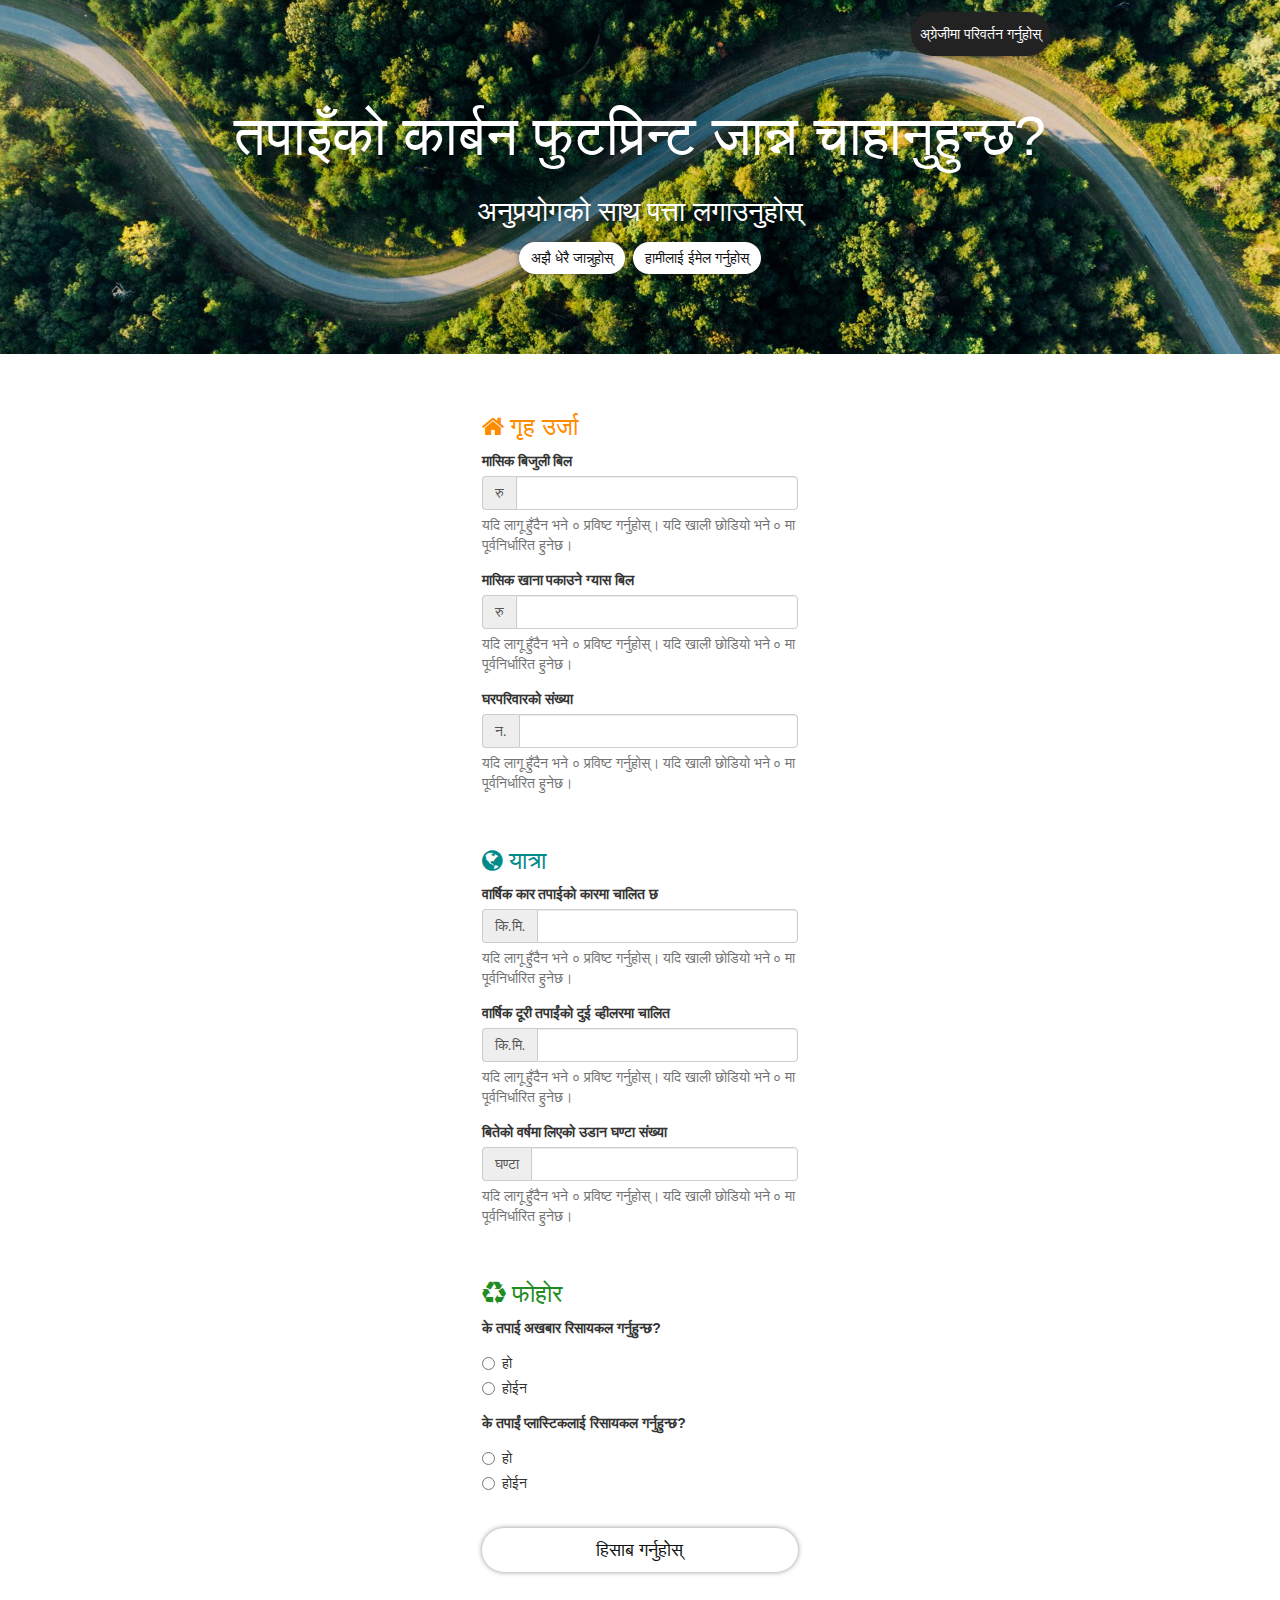
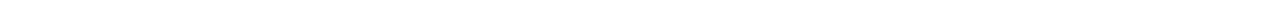
<file: index.html>
<!DOCTYPE html>
<html lang="en">
  <head>
    <title>Carbon Footprint Calculator</title>
    <meta charset="utf-8" />
    <meta http-equiv="X-UA-Compatible" content="IE=edge" />
    <meta
      name="viewport"
      content="width=device-width, initial-scale=1, maximum-scale=1, user-scalable=no"
    />

    <!-- Latest compiled and minified CSS -->
    <link
      rel="stylesheet"
      href="https://maxcdn.bootstrapcdn.com/bootstrap/3.3.7/css/bootstrap.min.css"
      integrity="sha384-BVYiiSIFeK1dGmJRAkycuHAHRg32OmUcww7on3RYdg4Va+PmSTsz/K68vbdEjh4u"
      crossorigin="anonymous"
    />
    <link
      rel="stylesheet"
      href="https://maxcdn.bootstrapcdn.com/font-awesome/4.6.3/css/font-awesome.min.css"
    />
    <link rel="stylesheet" type="text/css" href="style.css" />
    <link rel="shortcut icon" href="favicon.png" type="image/x-icon" />
  </head>
  <body>
    <div class="container-fluid">
      <div class="row">
        <div
          class="col-xs-12 col-sm-12 col-md-12 col-lg-12 text-center"
          id="announcement-panel"
        >
          <button class="btn btn-primary" id="langBtn">Change to Nepali</button>
          <h1 id="announcementHeader">Want to know your Carbon Footprint?</h1>
          <h3 id="announcementSubheader">Find out with the app</h3>
          <a
            class="btn btn-success"
            id="knowMore"
            href="about.html"
            role="button"
            >Learn more</a
          >
          <a
            class="btn btn-primary"
            id="email"
            href="mailto:info@carbondeleters.co"
            role="button"
            >Email us</a
          >
        </div>
      </div>
      <div class="row">
        <div class="col-xs-12 col-sm-12 col-md-4 col-lg-4"></div>
        <div class="col-xs-12 col-sm-12 col-md-4 col-lg-4">
          <div id="form">
            <form>
              <h3 id="home-energy-label">
                <i class="fa fa-home" aria-hidden="true"></i>
                <span id="homeEnergyLabel">Home Energy</span>
              </h3>
              <div class="form-group">
                <label for="electric" id="electricLabel"
                  >Monthly electric bill</label
                >
                <div class="input-group">
                  <div class="input-group-addon" id="currency1">Nrs</div>
                  <input
                    class="form-control"
                    id="electric"
                    type="number"
                    min="0"
                    step="0.01"
                  />
                </div>
                <span class="help-block" id="helpBlock1"
                  >Enter 0 if not applicable. If left blank, will default to
                  0.</span
                >
              </div>
              <div class="form-group">
                <label for="gas" id="gasLabel">Monthly Cooking Gas bill</label>
                <div class="input-group">
                  <div class="input-group-addon" id="currency2">Nrs</div>
                  <input
                    class="form-control"
                    id="gas"
                    type="number"
                    min="0"
                    step="0.01"
                  />
                </div>
                <span class="help-block" id="helpBlock2"
                  >Enter 0 if not applicable. If left blank, will default to
                  0.</span
                >
              </div>
              <div class="form-group">
                <label for="household" id="householdLabel"
                  >Number of people in household</label
                >
                <div class="input-group">
                  <div class="input-group-addon" id="number">No.</div>
                  <input
                    class="form-control"
                    id="household"
                    type="number"
                    min="0"
                    step="1"
                  />
                </div>
                <span class="help-block" id="helpBlock6"
                  >Enter 0 if not applicable. If left blank, will default to
                  0.</span
                >
              </div>
              <br />
              <h3 class="form-section-label" id="travel-label">
                <i class="fa fa-globe" aria-hidden="true"></i>
                <span id="travelLabel">Travel</span>
              </h3>
              <div class="form-group">
                <label for="car" id="carLabel"
                  >Annual distance driven on your car</label
                >
                <div class="input-group">
                  <div class="input-group-addon" id="distance1">Km</div>
                  <input
                    class="form-control"
                    id="car"
                    type="number"
                    min="0"
                    step="1"
                  />
                </div>
                <span class="help-block" id="helpBlock3"
                  >Enter 0 if not applicable. If left blank, will default to
                  0.</span
                >
              </div>
              <div class="form-group">
                <label for="two-wheeler" id="wheeler"
                  >Annual distance driven on your two wheeler</label
                >
                <div class="input-group">
                  <div class="input-group-addon" id="distance2">Km</div>
                  <input
                    class="form-control"
                    id="two-wheeler"
                    type="number"
                    min="0"
                    step="1"
                  />
                </div>
                <span class="help-block" id="helpBlock4"
                  >Enter 0 if not applicable. If left blank, will default to
                  0.</span
                >
              </div>
              <div class="form-group">
                <label for="flights-4-more" id="flightLabel"
                  >Number of hours of flights taken in the past year
                </label>
                <div class="input-group">
                  <div class="input-group-addon" id="hourLabel">hr</div>
                  <input
                    class="form-control"
                    id="flights-4-more"
                    type="number"
                    min="0"
                    step="1"
                  />
                </div>

                <span class="help-block" id="helpBlock5"
                  >Enter 0 if not applicable. If left blank, will default to
                  0.</span
                >
              </div>
              <br />
              <h3 class="form-section-label" id="waste-label">
                <i class="fa fa-recycle" aria-hidden="true"></i>
                <span id="wasteLabel">Waste</span>
              </h3>
              <div class="form-group">
                <label id="recycleLabel">Do you recycle newspaper?</label>
                <div
                  class="alert alert-danger"
                  role="alert"
                  id="newspaper-alert"
                >
                  <span id="selection1"></span> You need to make a selection.
                </div>
                <div class="radio">
                  <label>
                    <input
                      type="radio"
                      name="newspaperOptionsRadios"
                      id="optionsRadio1"
                      value="option1"
                    />
                    <span id="yesLabel1">Yes</span>
                  </label>
                </div>
                <div class="radio">
                  <label>
                    <input
                      type="radio"
                      name="newspaperOptionsRadios"
                      id="optionsRadio2"
                      value="option2"
                    />
                    <span id="noLabel1">No</span>
                  </label>
                </div>
              </div>
              <div class="form-group">
                <label id="plasticLabel">Do you recycle plastics?</label>
                <div
                  class="alert alert-danger"
                  role="alert"
                  id="alum-tin-alert"
                >
                  <span id="selection2">You need to make a selection.</span>
                </div>
                <div class="radio">
                  <label>
                    <input
                      type="radio"
                      name="alumtinOptionsRadios"
                      id="optionsRadio3"
                      value="option3"
                    />
                    <span id="yesLabel2">Yes</span>
                  </label>
                </div>
                <div class="radio">
                  <label>
                    <input
                      type="radio"
                      name="alumtinOptionsRadios"
                      id="optionsRadio4"
                      value="option4"
                    />
                    <span id="noLabel2">No</span>
                  </label>
                </div>
              </div>
              <br />
              <button
                id="calculateBtn"
                type="button"
                class="btn btn-success btn-lg btn-block"
              >
                Calculate
              </button>
            </form>
          </div>

          <div id="results" class="text-center">
            <h1 id="score"></h1>
            <br />
            <p class="lead" id="lead">
              This number represents the amount of greenhouse gases in units of
              carbon dioxide you emit per year
            </p>
            <br />
            <h5 class="bg-success score-info" id="level1">
              6,000 or below is EXCELLENT
            </h5>
            <h5 class="bg-info score-info" id="level2">
              6,000 to 15,999 is GOOD
            </h5>
            <h5 class="bg-warning score-info" id="level3">
              16,000 to 22,000 is AVERAGE
            </h5>
            <h5 class="bg-danger score-info" id="level4">
              22,000 or above is BAD
            </h5>
            <br />
            <br />
            <br />
            <button
              id="recalculateBtn"
              type="button"
              class="btn btn-success btn-lg btn-block"
            >
              Recalculate
            </button>
          </div>
        </div>
        <div class="col-xs-12 col-sm-12 col-md-4 col-lg-4"></div>
      </div>
    </div>
    <!-- jQuery (necessary for Bootstrap's JavaScript plugins) -->
    <script src="https://ajax.googleapis.com/ajax/libs/jquery/1.12.4/jquery.min.js"></script>
    <!-- Latest compiled and minified JavaScript -->
    <script
      src="https://maxcdn.bootstrapcdn.com/bootstrap/3.3.7/js/bootstrap.min.js"
      integrity="sha384-Tc5IQib027qvyjSMfHjOMaLkfuWVxZxUPnCJA7l2mCWNIpG9mGCD8wGNIcPD7Txa"
      crossorigin="anonymous"
    ></script>
    <script src="script.js" type="text/javascript"></script>
  </body>
</html>
</file>
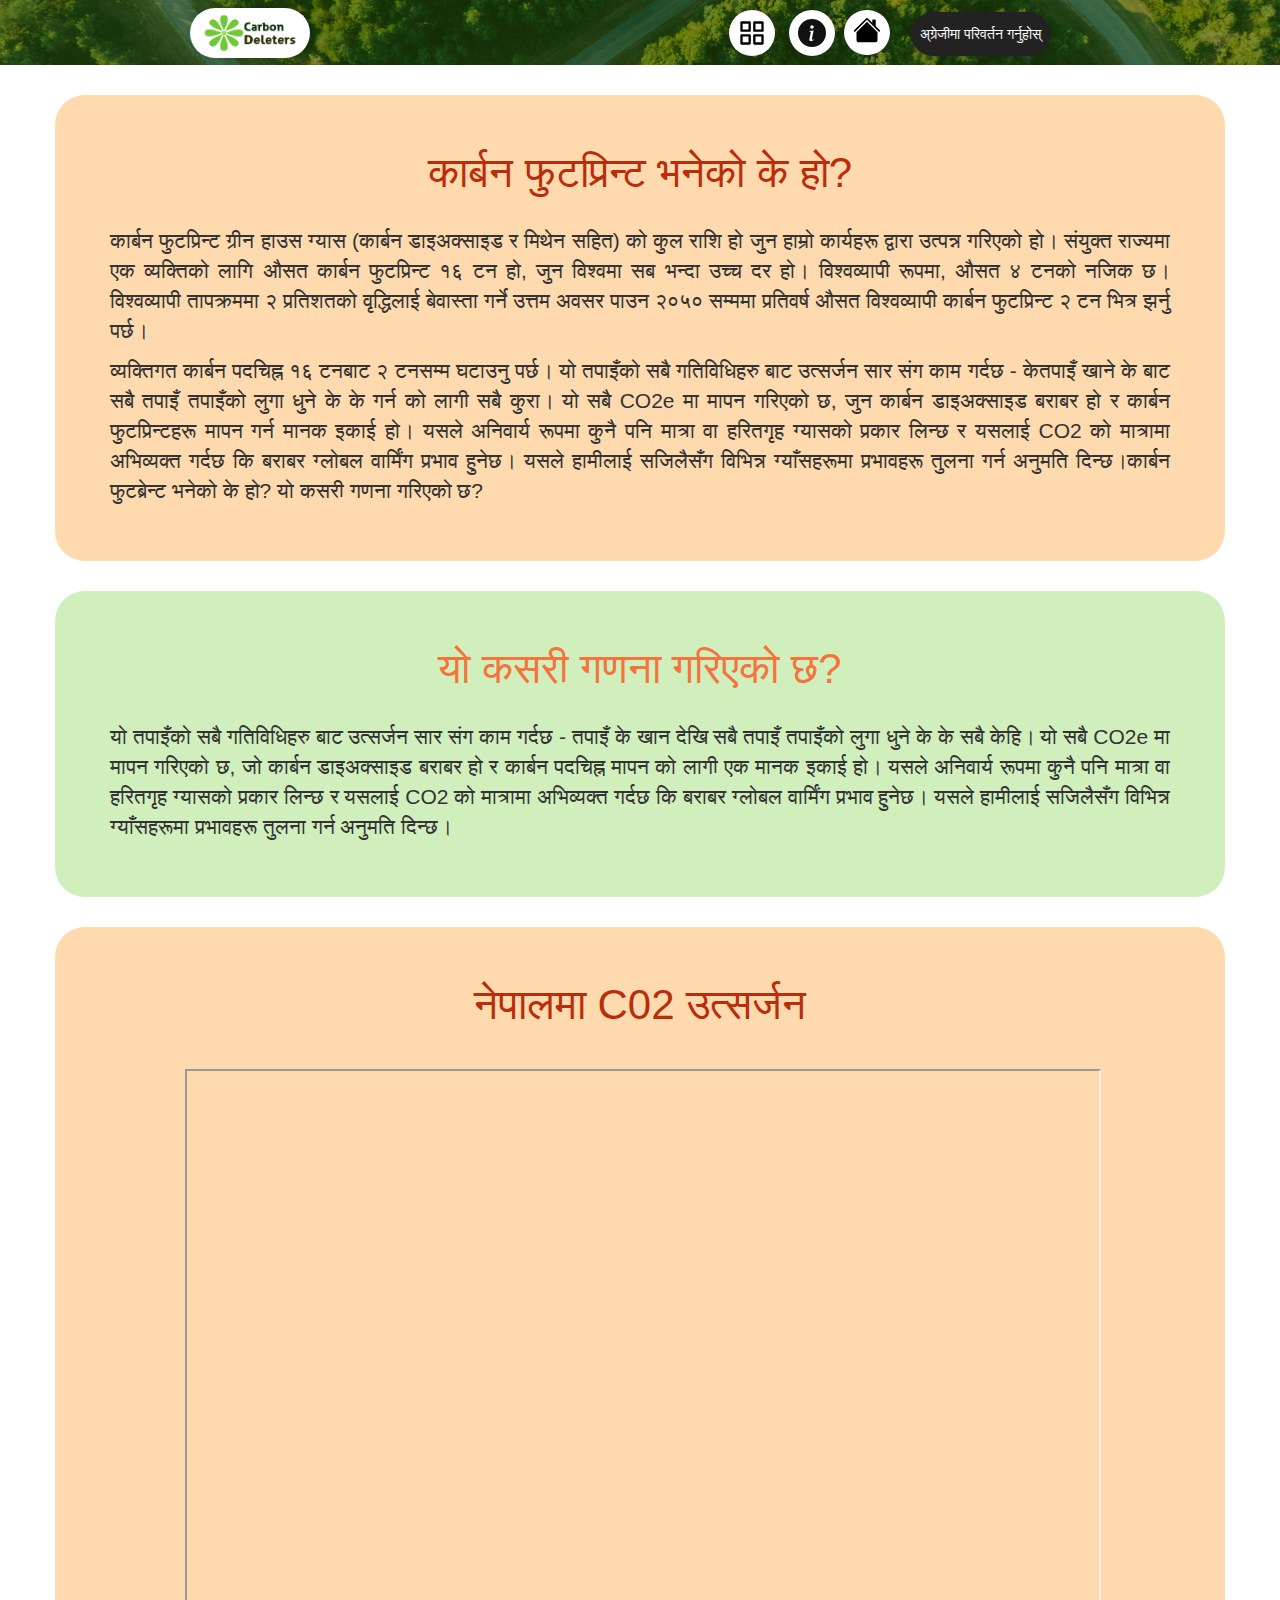
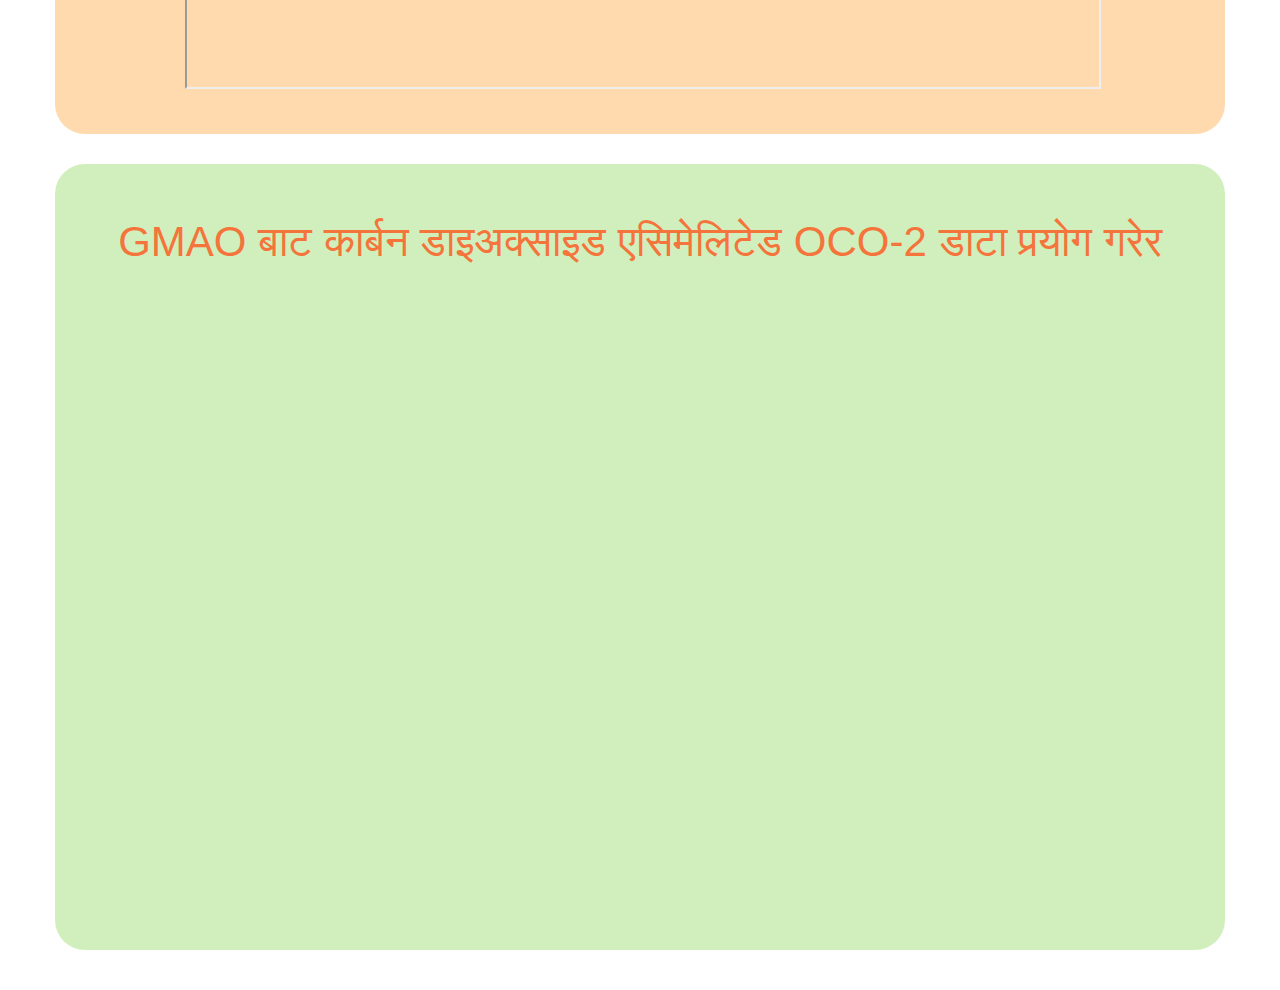
<file: about.html>
<!DOCTYPE html>
<html lang="en">

<head>
    <title>Carbon Footprint Calculator</title>
    <meta charset="utf-8">
    <meta http-equiv="X-UA-Compatible" content="IE=edge">
    <meta name="viewport" content="width=device-width, initial-scale=1, maximum-scale=1, user-scalable=no">

    <link rel="stylesheet" href="https://maxcdn.bootstrapcdn.com/bootstrap/3.3.7/css/bootstrap.min.css"
        integrity="sha384-BVYiiSIFeK1dGmJRAkycuHAHRg32OmUcww7on3RYdg4Va+PmSTsz/K68vbdEjh4u" crossorigin="anonymous">
    <link rel="stylesheet" href="https://maxcdn.bootstrapcdn.com/font-awesome/4.6.3/css/font-awesome.min.css">
    <link rel="stylesheet" type="text/css" href="style.css">
    <link rel="shortcut icon" href="favicon.png" type="image/x-icon">

</head>


<body>

    <!-- Header -->
    <div class="row row--1">
        <!-- <button class="btn btn-primary" id="nepali">Change to Nepali</button> -->
        <div class="col-xs-12 col-sm-12 col-md-12 col-lg-12 text-center" id="about-panel">
            <a href="index.html" class="homeBtn">
                <img alt="logo" src="logo.png" width="120" height="50" id="logo">
            </a>
            <a href="quiz.html" class="btn btn-primary buttonn" role="button"><svg xmlns="http://www.w3.org/2000/svg"
                    width="2em" height="2em" viewBox="0 0 24 24" fill="none" stroke="#000" stroke-width="2"
                    stroke-linecap="round" stroke-linejoin="round">
                    <rect x="3" y="3" width="7" height="7"></rect>
                    <rect x="14" y="3" width="7" height="7"></rect>
                    <rect x="14" y="14" width="7" height="7"></rect>
                    <rect x="3" y="14" width="7" height="7"></rect>
                </svg>
                <path fill-rule="evenodd"
                    d="M8 3.293l6 6V13.5a1.5 1.5 0 0 1-1.5 1.5h-9A1.5 1.5 0 0 1 2 13.5V9.293l6-6zm5-.793V6l-2-2V2.5a.5.5 0 0 1 .5-.5h1a.5.5 0 0 1 .5.5z" />
                <path fill-rule="evenodd"
                    d="M7.293 1.5a1 1 0 0 1 1.414 0l6.647 6.646a.5.5 0 0 1-.708.708L8 2.207 1.354 8.854a.5.5 0 1 1-.708-.708L7.293 1.5z" />
                </svg></a>
            <a href="index.html" class="btn btn-primary button" role="button"><svg width="2em" height="2em"
                    viewBox="0 0 16 16" class="bi bi-house-fill" fill="#000" xmlns="http://www.w3.org/2000/svg">
                    <path fill-rule="evenodd"
                        d="M8 3.293l6 6V13.5a1.5 1.5 0 0 1-1.5 1.5h-9A1.5 1.5 0 0 1 2 13.5V9.293l6-6zm5-.793V6l-2-2V2.5a.5.5 0 0 1 .5-.5h1a.5.5 0 0 1 .5.5z" />
                    <path fill-rule="evenodd"
                        d="M7.293 1.5a1 1 0 0 1 1.414 0l6.647 6.646a.5.5 0 0 1-.708.708L8 2.207 1.354 8.854a.5.5 0 1 1-.708-.708L7.293 1.5z" />
                </svg></a>
            <a href="tips.html" class="btn btn-primary button3" role="button"><svg width="2em" height="2em" viewBox="0 0 16 16" class="bi bi-info-circle-fill" fill="currentColor"
                xmlns="http://www.w3.org/2000/svg">
                <path fill-rule="evenodd"
                    d="M8 16A8 8 0 1 0 8 0a8 8 0 0 0 0 16zm.93-9.412l-2.29.287-.082.38.45.083c.294.07.352.176.288.469l-.738 3.468c-.194.897.105 1.319.808 1.319.545 0 1.178-.252 1.465-.598l.088-.416c-.2.176-.492.246-.686.246-.275 0-.375-.193-.304-.533L8.93 6.588zM8 5.5a1 1 0 1 0 0-2 1 1 0 0 0 0 2z" />
            </svg></a>
            <button class="btn btn-primary" id="langBtn">Change to Nepali</button>
        </div>
    </div>

    <!-- About Container -->
    <div class="container" id="xxx">

        <div class="row">
            <div class="col-xs-12 col-sm-12 col-md-12 col-lg-12 text-center" id="boxa">
                <h3 id="title1"> What is Carbon Footprint?</h3>

                <div class="col-xs-12 col-sm-12 col-md-12 col-lg-12 text-center" id="text">
                    <p id="paragraph1">
                        A carbon footprint is the total amount of greenhouse gases (including carbon dioxide and
                        methane)
                        that are generated by
                        our actions.The average carbon footprint for a person in the United States is 16 tons, one of the highest
                        rates
                        in the world. <br>
                        Globally, the average is closer to 4 tons. To have the best chance of avoiding a 2℃ rise in
                        global
                        temperatures, the
                        average global carbon footprint per year needs to drop under 2 tons by 2050.</p>

                    <p id="paragraph2">Lowering individual carbon footprints from 16 tons to 2 tons doesn’t happen overnight! By making
                        small changes to our
                        actions, like eating less meat, taking less connecting flights and line drying our clothes, we
                        can
                        start making a big
                        difference.
                    </p>
                </div>

            </div>

            <div class="col-xs-12 col-sm-12 col-md-12 col-lg-12 text-center" id="boxb">
                <h3 id="title2"> How is it calculated?</h3>

                <div class="col-xs-12 col-sm-12 col-md-12 col-lg-12 text-center" id="text">
                    <p id="paragraph3">
                        It works by summing up the emissions from all your activities -- everything from what you eat to
                        what setting you wash your clothes with. It's all measured in CO2e, which stands for carbon
                        dioxide equivalent and is a standard unit for measuring carbon footprints. It essentially takes
                        any quantity or type of greenhouse gas and expresses it in the amount of CO2 that would have the
                        equivalent global warming impact. It just allows us to easily compare impacts across different
                        gases.</p>

                </div>

            </div>


            <div class="col-xs-12 col-sm-12 col-md-12 col-lg-12 text-center" id="boxa">
                <h3 id="title3"> CO2 Emmisions in Nepal</h3>
                <div>
                    <iframe class="iframe" iframe src="https://ourworldindata.org/co2/country/nepal?country=~NPL"
                        width="916" height="620"></iframe>
                </div>
            </div>

            <div class="col-xs-12 col-sm-12 col-md-12 col-lg-12 text-center" id="boxb">
                <h3 id="title4">Carbon Dioxide from GMAO using Assimilated OCO-2 Data</h3>
                <div>
                <iframe width="916" height="620" src="https://www.youtube.com/embed/5lGy2Z9w8Ao" frameborder="0"
                    allow="accelerometer; autoplay; clipboard-write; encrypted-media; gyroscope; picture-in-picture"
                    allowfullscreen></iframe>
            </div>

            <script src="aboutScript.js"></script>
</body>
</file>
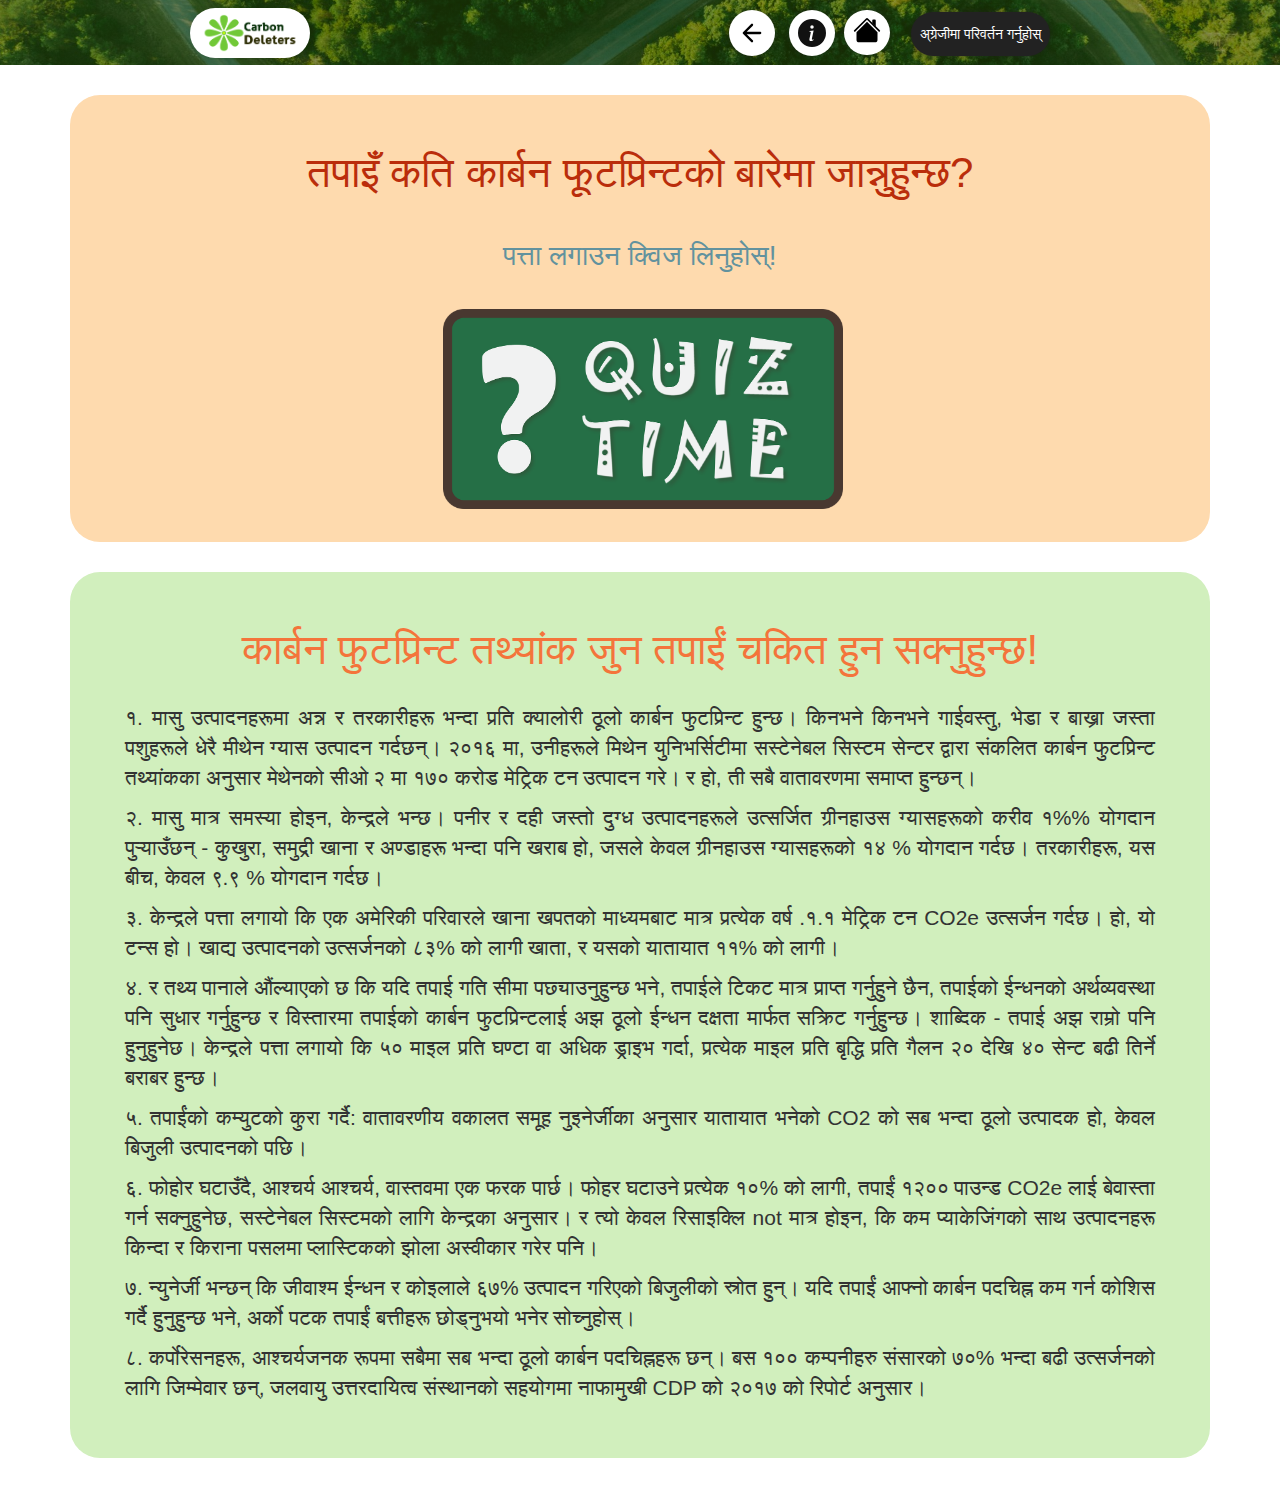
<file: quiz.html>
<!DOCTYPE html>
<html lang="en">

<head>
    <title>Carbon Footprint Calculator</title>
    <meta charset="utf-8">
    <meta http-equiv="X-UA-Compatible" content="IE=edge">
    <meta name="viewport" content="width=device-width, initial-scale=1, maximum-scale=1, user-scalable=no">

    <link rel="stylesheet" href="https://maxcdn.bootstrapcdn.com/bootstrap/3.3.7/css/bootstrap.min.css"
        integrity="sha384-BVYiiSIFeK1dGmJRAkycuHAHRg32OmUcww7on3RYdg4Va+PmSTsz/K68vbdEjh4u" crossorigin="anonymous">
    <link rel="stylesheet" href="https://maxcdn.bootstrapcdn.com/font-awesome/4.6.3/css/font-awesome.min.css">
    <link rel="stylesheet" type="text/css" href="style.css">
    <link rel="shortcut icon" href="favicon.png" type="image/x-icon">
</head>

<body>

    <!-- Header -->
    <div class="row row--1">

        <div class="col-xs-12 col-sm-12 col-md-12 col-lg-12 text-center" id="about-panel">
            <a href="index.html">
                <img alt="logo" src="logo.png"
                width="120" height="50" id="logo">
             </a>
            <a href="about.html" class="btn btn-primary buttonn" role="button"><svg xmlns="http://www.w3.org/2000/svg"
                    width="2em" height="2em" viewBox="0 0 24 24" fill="none" stroke="#000" stroke-width="2"
                    stroke-linecap="round" stroke-linejoin="round">
                    <path d="M19 12H6M12 5l-7 7 7 7" /></svg>
                <path fill-rule="evenodd"
                    d="M8 3.293l6 6V13.5a1.5 1.5 0 0 1-1.5 1.5h-9A1.5 1.5 0 0 1 2 13.5V9.293l6-6zm5-.793V6l-2-2V2.5a.5.5 0 0 1 .5-.5h1a.5.5 0 0 1 .5.5z" />
                <path fill-rule="evenodd"
                    d="M7.293 1.5a1 1 0 0 1 1.414 0l6.647 6.646a.5.5 0 0 1-.708.708L8 2.207 1.354 8.854a.5.5 0 1 1-.708-.708L7.293 1.5z" />
                </svg></a>
            <a href="index.html" class="btn btn-primary button" role="button"><svg width="2em" height="2em"
                    viewBox="0 0 16 16" class="bi bi-house-fill" fill="#000" xmlns="http://www.w3.org/2000/svg">
                    <path fill-rule="evenodd"
                        d="M8 3.293l6 6V13.5a1.5 1.5 0 0 1-1.5 1.5h-9A1.5 1.5 0 0 1 2 13.5V9.293l6-6zm5-.793V6l-2-2V2.5a.5.5 0 0 1 .5-.5h1a.5.5 0 0 1 .5.5z" />
                    <path fill-rule="evenodd"
                        d="M7.293 1.5a1 1 0 0 1 1.414 0l6.647 6.646a.5.5 0 0 1-.708.708L8 2.207 1.354 8.854a.5.5 0 1 1-.708-.708L7.293 1.5z" />
                </svg></a>
                <a href="tips.html" class="btn btn-primary button3" role="button"><svg width="2em" height="2em" viewBox="0 0 16 16"
                        class="bi bi-info-circle-fill" fill="currentColor" xmlns="http://www.w3.org/2000/svg">
                        <path fill-rule="evenodd"
                            d="M8 16A8 8 0 1 0 8 0a8 8 0 0 0 0 16zm.93-9.412l-2.29.287-.082.38.45.083c.294.07.352.176.288.469l-.738 3.468c-.194.897.105 1.319.808 1.319.545 0 1.178-.252 1.465-.598l.088-.416c-.2.176-.492.246-.686.246-.275 0-.375-.193-.304-.533L8.93 6.588zM8 5.5a1 1 0 1 0 0-2 1 1 0 0 0 0 2z" />
                    </svg></a>
            <button class="btn btn-primary" id="langBtn">Change to Nepali</button>
        </div>
    </div>

    <!-- quiz Container -->
    <div class="container" id="xxx">
        <div class="col-xs-12 col-sm-12 col-md-12 col-lg-12 text-center" id="boxa">
            <h3 id="fact1">How much do you know about CARBON FOOTPRINT?</h3>
            <h3 id="aboutSubheader">Take a quiz to find out!</h3>

            <div>
                <a href="https://climate.nasa.gov/quizzes/carbon-quiz/">
                    <img alt="logo" src="quiz.png" 
                    width="400" height="200" id="quiztime">
                 </a>
                <!-- <iframe class="iframe" width="916" height="620" src="https://climate.nasa.gov/quizzes/carbon-quiz/"
                    frameborder="0" allow="accelerometer; autoplay; encrypted-media; gyroscope; picture-in-picture"
                    allowfullscreen>
                </iframe> -->
            </div>

        </div>

        <div class="col-xs-12 col-sm-12 col-md-12 col-lg-12 text-center" id="boxb">
            <h3 id="fact"> Carbon footprint figures that might surprise you!</h3>
            <div class="col-xs-12 col-sm-12 col-md-12 col-lg-12 text-center" id="text">

                <p id="paragraph1">
                    1. Meat products have bigger carbon footprints per calorie than grains or vegetables. That's
                    because
                    animals like cattle, sheep and goats produce a lot of methane gas. In 2016, they produced
                    170
                    million metric tons in CO2e of methane, according to a carbon footprint fact sheet compiled
                    by the
                    Center for Sustainable Systems at the University of Michigan. And yes, all that ends up in
                    the
                    atmosphere.</p>

                <p id="paragraph2">2. Meat isn't the only problem, the center says. Dairy products like cheese and yogurt
                    contribute almost
                    19% of greenhouse gases emitted -- even worse than poultry, seafood and eggs, which only
                    contribute
                    14% of greenhouse gases. Vegetables, meanwhile, contribute a mere 4.9%.</p>

                <p id="paragraph3">3. The center found that on average, one American household emits 8.1 metric tons of CO2e
                    each year
                    through food consumption alone. Yes, that's TONS. The production of food accounts for 83% of
                    emissions, and its transportation accounts for 11%.
                </p>
                <p id="paragraph4">4. And the fact sheet points out that if you follow the speed limit, not only will you not
                    get a ticket,
                    you'll also improve your fuel economy and, by extension, shrink your carbon footprint
                    through
                    greater fuel efficiency. You'll also be better off -- literally. The center found that when
                    driving
                    50 mph or more, every 5 mph increase is equivalent to paying between 20 and 40 cents more
                    per
                    gallon.</p>
                <p id="paragraph5">5. Speaking of your commute: Transportation is one of the biggest producers of CO2, only
                    behind
                    electricity generation, according to environmental advocacy group NuEnergy.</p>

                <p id="paragraph6">6. Reducing waste, surprise surprise, actually makes a difference. For every 10% of waste
                    reduction, you
                    can avoid 1,200 pounds of CO2e, according to the Center for Sustainable Systems. And that's
                    not just
                    recycling, that's also simply by buying products with less packaging and refusing plastic
                    bags at
                    the grocery store.</p>
                <p id="paragraph7">7. NuEnergy says that fossil fuels and coal are the source of 67% of generated electricity.
                    If you're
                    trying to reduce your carbon footprint, think about that next time you leave the lights on.
                </p>
                <p id="paragraph8">8. Corperations, unsurprisingly, have the biggest carbon footprints of all. Just 100
                    companies are
                    responsible for more than 70% of the world's emissions, according to a 2017 report from the
                    nonprofit CDP in collaboration with the Climate Accountability Institute.</p>

            </div>
        </div>
    <script src="quizScript.js"></script>
</body>
</file>
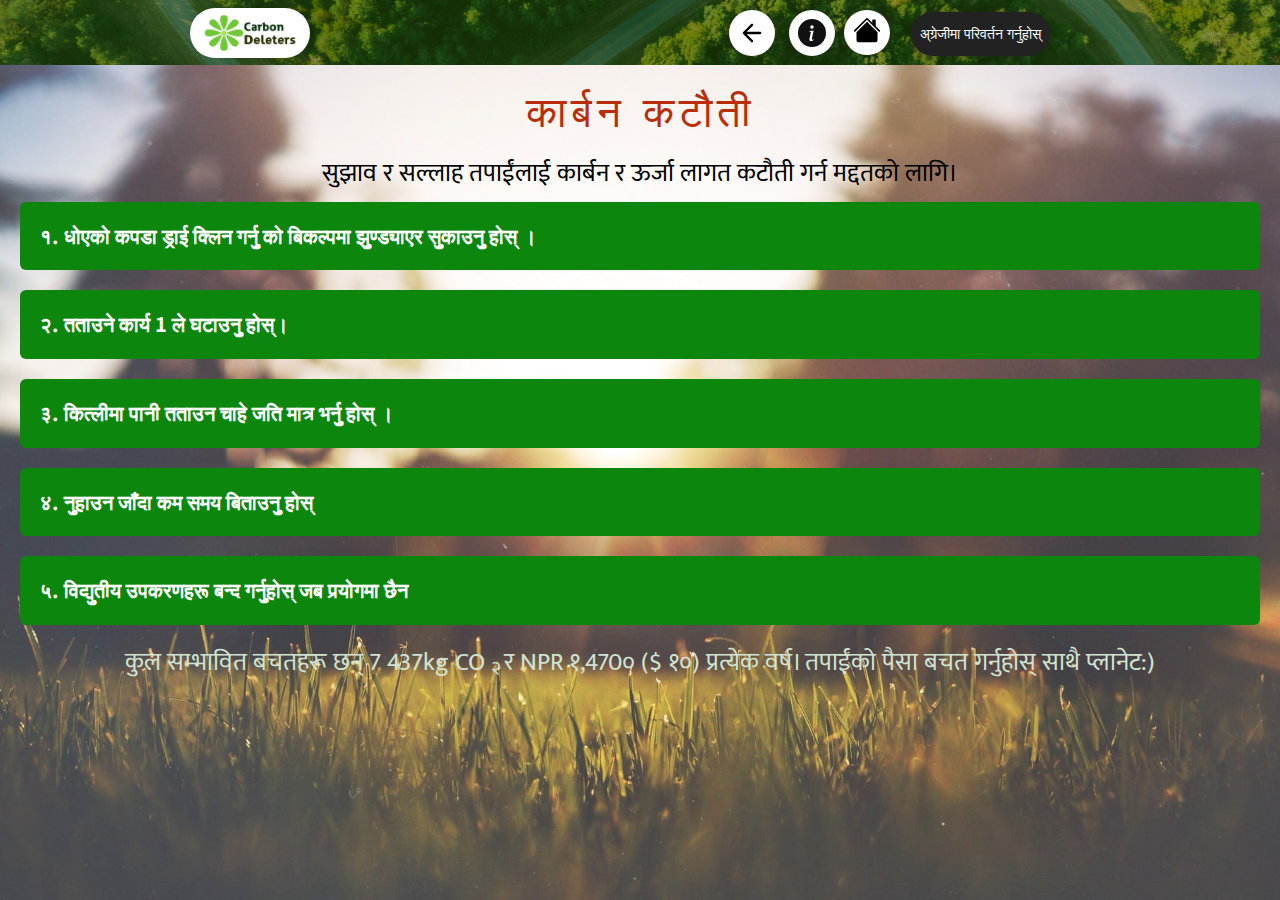
<file: tips.html>
<!DOCTYPE html>
<html lang="en">
  <head>
    <meta charset="UTF-8" />
    <meta name="viewport" content="width=device-width, initial-scale=1.0" />
    <title>Carbon Reduction</title>
    
    <link
      href="https://fonts.googleapis.com/css2?family=Arimo:wght@700&family=Mukta&family=Noto+Sans+JP:wght@700&family=PT+Sans&display=swap"
      rel="stylesheet"
    />
    <link rel="stylesheet" href="https://maxcdn.bootstrapcdn.com/bootstrap/3.3.7/css/bootstrap.min.css"
      integrity="sha384-BVYiiSIFeK1dGmJRAkycuHAHRg32OmUcww7on3RYdg4Va+PmSTsz/K68vbdEjh4u" crossorigin="anonymous">
    <link rel="stylesheet" href="https://maxcdn.bootstrapcdn.com/font-awesome/4.6.3/css/font-awesome.min.css">
    <link rel="stylesheet" type="text/css" href="style.css">
    <link rel="shortcut icon" href="favicon.png" type="image/x-icon">
  </head>
  <body class="wrapper">
    <!-- Header -->
    <div class="row row--1">
    
      <div class="col-xs-12 col-sm-12 col-md-12 col-lg-12 text-center" id="about-panel">
        <a href="index.html">
          <img alt="logo" src="logo.png" width="120" height="50" id="logo">
        </a>
        <a href="about.html" class="btn btn-primary buttonn" role="button"><svg xmlns="http://www.w3.org/2000/svg"
            width="2em" height="2em" viewBox="0 0 24 24" fill="none" stroke="#000" stroke-width="2" stroke-linecap="round"
            stroke-linejoin="round">
            <path d="M19 12H6M12 5l-7 7 7 7" /></svg>
          <path fill-rule="evenodd"
            d="M8 3.293l6 6V13.5a1.5 1.5 0 0 1-1.5 1.5h-9A1.5 1.5 0 0 1 2 13.5V9.293l6-6zm5-.793V6l-2-2V2.5a.5.5 0 0 1 .5-.5h1a.5.5 0 0 1 .5.5z" />
          <path fill-rule="evenodd"
            d="M7.293 1.5a1 1 0 0 1 1.414 0l6.647 6.646a.5.5 0 0 1-.708.708L8 2.207 1.354 8.854a.5.5 0 1 1-.708-.708L7.293 1.5z" />
          </svg></a>
        <a href="index.html" class="btn btn-primary button" role="button"><svg width="2em" height="2em" viewBox="0 0 16 16"
            class="bi bi-house-fill" fill="#000" xmlns="http://www.w3.org/2000/svg">
            <path fill-rule="evenodd"
              d="M8 3.293l6 6V13.5a1.5 1.5 0 0 1-1.5 1.5h-9A1.5 1.5 0 0 1 2 13.5V9.293l6-6zm5-.793V6l-2-2V2.5a.5.5 0 0 1 .5-.5h1a.5.5 0 0 1 .5.5z" />
            <path fill-rule="evenodd"
              d="M7.293 1.5a1 1 0 0 1 1.414 0l6.647 6.646a.5.5 0 0 1-.708.708L8 2.207 1.354 8.854a.5.5 0 1 1-.708-.708L7.293 1.5z" />
          </svg></a>
        <a href="tips.html" class="btn btn-primary button3" role="button"><svg width="2em" height="2em" viewBox="0 0 16 16"
            class="bi bi-info-circle-fill" fill="currentColor" xmlns="http://www.w3.org/2000/svg">
            <path fill-rule="evenodd"
              d="M8 16A8 8 0 1 0 8 0a8 8 0 0 0 0 16zm.93-9.412l-2.29.287-.082.38.45.083c.294.07.352.176.288.469l-.738 3.468c-.194.897.105 1.319.808 1.319.545 0 1.178-.252 1.465-.598l.088-.416c-.2.176-.492.246-.686.246-.275 0-.375-.193-.304-.533L8.93 6.588zM8 5.5a1 1 0 1 0 0-2 1 1 0 0 0 0 2z" />
          </svg></a>
        <button class="btn btn-primary" id="langBtn">Change to Nepali</button>
      </div>
    </div>
    <div class="tipContainer">
      <div class="header">
        <h1 id="title1">CARBON REDUCTION</h1>
        <p id="paragraph1">Tips and Advice to help you cut carbon and energy costs.</p>
      </div>
      <details>
        <summary id="summary1">1. Hang out the washing instead of clothes drying.</summary>
        <div class="content">
          <p id="paragraph2">
            Hanging the washing out instead of using the clothes drier will
            <span style="font-weight: 700" 
              >about 153kg CO<sub>2</sub> a year</span
            >
            - that's <span style="font-weight: 700">NPR 7,985 ($68)</span> each
            year, based on 150 cycles a year.
          </p>
        </div>
      </details>

      <details>
        <summary id="summary2">2. Turn down the heating by 1⁰C.</summary>
        <div class="content">
          <p id="paragraph3">
            Reducing your heating by 1⁰C can
            <span style="font-weight: 700"
              >reduce your energy consumption by 8%.</span
            >
            For an average household gas bill of 12,500kWh this will
            <span style="font-weight: 700"
              >reduce your CO<sub>2</sub> emissions by 184kg -</span
            >
            that's
            <span style="font-weight: 700">NPR 6460 ($55) each year.</span>
          </p>
        </div>
      </details>

      <details>
        <summary id="summary3">
          3. Only fill the kettle with the amount of water you need to boil.
        </summary>
        <div class="content">
          <p id="paragraph4">
            Only boiling the amount of water for your hot drink will save
            <span style="font-weight: 700">72kg CO<sub>2</sub></span> a year -
            that's
            <span style="font-weight: 700">NPR 3525 ($30) per annum</span>.
          </p>
        </div>
      </details>

      <details>
        <summary id="summary4">4. Spend less time in the shower</summary>
        <div class="content">
          <p id="paragraph5">
            Spending 1 minute less in the shower can save
            <span style="font-weight: 700"
              >23kg CO<sub>2</sub> and NPR 1175 ($10) a year </span
            >(based on one shower a day and a 9kW shower).
          </p>
        </div>
      </details>

      <details>
        <summary id="summary5">5. Turn electrical equipment off when not in use</summary>
        <div class="content">
          <p id="paragraph6">
            Fully turning off just one LCD TV (rather than leaving it on
            standby) for 18 hours a day will save about
            <span style="font-weight: 700">5kg CO<sub>2</sub> a year </span>-
            saving<span style="font-weight: 700">NPR 310 a year ($2.64)</span>.
            Turn off all other electrical equipment when not in use to multiply
            the savings.
          </p>
        </div>
      </details>
      <p id="last">
        Total Potential savings are
        <span style="font-weight: 900"
          >437kg CO<sub>2</sub> and NPR 17,470 ($150)</span
        >
        each year.
        <span style="font-weight: 900"
          >Save your MONEY as well as PLANET :)</span
        >
      </p>
    </div>
    <script src="tipScript.js"></script>
  </body>
</html>
</file>
<file: style.css>
#announcement-panel {
  padding-top: 80px;
  padding-bottom: 80px;
}

#announcementHeader,
#announcementSubheader {
  color: white;
  padding: 5px;
}

#announcementHeader {
  position: relative;
  font-size: 4em;
  animation: moveLeft 800ms ease-out;
  animation-direction: backwards;
}

#announcementSubheader {
  font-size: 2em;
  position: relative;
  animation: moveRight 800ms ease-out;
  animation-direction: backwards;
}

#form,
#results {
  padding: 40px;
}

#announcement-panel {
  background-image: url('forest.jpg');
  background-position: center center;
  background-size: cover;
  background-repeat: no-repeat;
}

#home-energy-label,
.fa-home {
  color: #ff8c00;
}

#travel-label,
.fa-globe {
  color: #008b8b;
}

#waste-label,
.fa-recycle {
  color: #228b22;
}

.progress-bar {
  font-size: 1.2em;
}

.score-info {
  padding: 10px;
  margin: 0;
}

/* about */

.row--1 {
  margin-left: 0 !important;
  margin-right: 0;
}

#about-panel {
  background-image: linear-gradient(
      to right,
      rgba(38, 77, 0, 0.55),
      rgba(38, 77, 0, 0.55)
    ),
    url('forest.jpg');
  background-position: center;
  background-size: 100%;
  background-repeat: no-repeat;
  height: 65px;
}
#about-header {
  font-size: 4em;
  color: white;
  padding-top: 5px;
  padding-bottom: 80px;
}

#about {
  padding-top: 50px;
  padding-bottom: 50px;
  text-align: justify;
  font-size: 1.5em;
  height: 100%;
  font-family: 'Inconsolata', sans-serif;
}

#email {
  margin-left: 0.5rem;
}

#title2,
#title4,
#fact {
  font-size: 3em;
  color: #f4743b;
  padding-top: 5px;
  padding-bottom: 10px;
  text-align: center;
}

#text {
  padding-top: 10px;
  padding-bottom: 5px;
  text-align: justify;
  font-size: 1.5em;
  height: 100%;
  font-family: 'Inconsolata', sans-serif;
}

#boxa {
  margin-top: 3rem;
  position: relative;
  padding: 3rem 4rem 4rem;
  border-radius: 30px;
  display: flex;
  flex-direction: column;
  /* font-size: 1em; */
  text-align: justify;
  background-color: #fedaae;
}

#boxb {
  margin-top: 3rem;
  position: relative;
  padding: 3rem 4rem 4rem;
  border-radius: 30px;
  display: flex;
  flex-direction: column;
  align-items: center;
  justify-content: center;
  /* font-size: 1em; */
  text-align: justify;
  background-color: #d1efbd;
}

#title1,
#title3,
#fact1 {
  font-size: 3em;
  color: #ba2d0b;
  padding-top: 5px;
  padding-bottom: 10px;
  text-align: center;
}

.iframe {
  margin-top: 2rem;
  margin-left: 9rem;
}

@media only screen and (max-width: 600px) {
  #know-more {
    margin-top: 18rem;
  }
}

/* quiz */

#quiz {
  margin-top: 3rem;
  position: relative;
  padding: 3rem 4rem 4rem;
  border-radius: 30px;
  display: flex;
  flex-direction: column;
  /* font-size: 1em; */
  text-align: justify;
  background-color: #fedaae;
}

#aboutSubheader {
  font-size: 2em;
  color: #62929e;
  padding-top: 5px;
  padding-bottom: 20px;
  text-align: center;
}

#quiztime {
  position: relative;
  top: 0.75rem;
  left: 33.33rem;
}

/* buttons */

.button {
  padding: 0.6rem 0.9rem !important;
  position: absolute;
  top: 1rem;
  right: 39rem;
  background-color: black !important;
  box-shadow: 0 0 5px rgba(0, 0, 0, 0.1);
  border-radius: 30px;
}

.buttonn {
  padding: 0.9rem 0.9rem !important;
  position: absolute;
  top: 1rem;
  right: 50.5rem;
  background-color: black !important;
  box-shadow: 0 0 5px rgba(0, 0, 0, 0.1);
  border-radius: 30px;
  display: flex;
  align-items: center;
  justify-content: center;
}

.button3 {
  padding: 0.9rem 0.9rem !important;
  position: absolute;
  top: 1rem;
  right: 44.5rem;
  background-color: black !important;
  box-shadow: 0 0 5px rgba(0, 0, 0, 0.1);
  border-radius: 30px;
  display: flex;
  align-items: center;
  justify-content: center;
}

.btn1 {
  padding: 0.6rem 0.9rem !important;
  position: absolute;
  top: 7.5rem;
  right: 1.5rem;
  background-color: black !important;
  box-shadow: 0 0 5px rgba(0, 0, 0, 0.1);
  border-radius: 30px;
}

.btn {
  border: none;
  background-color: #fff !important;
  color: #111;
  border-radius: 30px;
  box-shadow: 0px 0px 5px rgba(34, 34, 34, 0.5);
  transition: all 0.2s;
}

.btn:hover {
  color: #111 !important;
  transform: translateY(-5px);
  box-shadow: 0px 0px 10px rgba(34, 34, 34, 0.5);
}

.btn:active {
  color: #111 !important;
  transform: translateY(1px);
  box-shadow: 0px 0px 5px rgba(34, 34, 34, 0.5);
}

#langBtn {
  border: none;
  padding: 1.2rem 0.9rem !important;
  position: absolute;
  top: 1.2rem;
  right: 23rem;
  background-color: #222 !important;
  color: #fff;
  /* box-shadow: 0 0 5px rgba(0, 0, 0, 0.1); */
  border-radius: 30px;
  transition: all 0.2s;
}

#langBtn:hover {
  background-color: #fff !important;
  color: #111 !important;
  transform: translateY(-5px);
}

#langBtn:active {
  transform: translateY(1px);
}

#langBtn:focus {
  outline-width: none;
}

#logo {
  padding: 0.6rem 0.9rem !important;
  position: absolute;
  top: 0.75rem;
  left: 19rem;
  background-color: white !important;
  box-shadow: 0 0 5px rgba(0, 0, 0, 0.1);
  border-radius: 30px;
  transition: all 0.2s;
}

#logo:hover {
  transform: translateY(-3px);
}

#logo:active {
  transform: translateY(1px);
}

.container {
  padding-bottom: 4rem;
}

@keyframes moveLeft {
  0% {
    left: -10rem;
  }
  50% {
    left: 2rem;
  }
  100% {
    left: 0;
  }
}
@keyframes moveRight {
  0% {
    right: -10rem;
  }
  50% {
    right: 2rem;
  }
  100% {
    right: 0;
  }
}

/* Tips */
.wrapper {
  margin: 0%;
  padding: 0%;
  -webkit-box-sizing: border-box;
  box-sizing: border-box;
  background: url('bg.jpg') no-repeat center center fixed;
  background-size: cover;
}

.tipContainer {
  width: 100%;
  height: 100%;
}

.header {
  display: block;
  text-align: center;
  padding: 0px;
}

.header h1 {
  font-family: 'Arimo', sans-serif;
  font-size: 40px;
  letter-spacing: 5px;
}

.header p {
  font-family: 'Mukta', sans-serif;
  font-size: 25px;
}

.wrapper p {
  color: #000;
}

summary {
  padding: 1em;
  background-color: #0c860c;
  color: white;
  margin-bottom: 1em;
  cursor: pointer;
  outline: none;
  border-radius: 0.3em;
  font-weight: bold;
  font-size: 20px;
  font-family: 'Noto Sans JP', sans-serif;
  -webkit-transition: background-color 0.7s;
  transition: background-color 0.7s;
}

summary:hover {
  background: #10ad10;
}

summary::-webkit-details-marker {
  background: url('down.png') center no-repeat;
  color: transparent;
  width: 19px;
  height: 19px;
}

.content {
  font-family: 'PT Sans', sans-serif;
  font-size: 22px;
}

details {
  margin: 0 2rem;
}
details[open] > summary ~ * {
  -webkit-animation: sweep 0.5s ease-out;
  animation: sweep 0.5s ease-out;
}

details[open] > summary::-webkit-details-marker {
  background: url('up.png') center no-repeat;
  color: transparent;
}

@-webkit-keyframes sweep {
  from {
    opacity: 0;
    margin-top: -10px;
  }
  to {
    opacity: 1;
    margin-top: 0px;
  }
}

@keyframes sweep {
  from {
    opacity: 0;
    margin-top: -10px;
  }
  to {
    opacity: 1;
    margin-top: 0px;
  }
}

#last {
  font-family: 'Mukta', sans-serif;
  font-size: 25px;
  display: block;
  text-align: center;
  color: #d1e2d1;
}
/*# sourceMappingURL=main.css.map */
</file>
